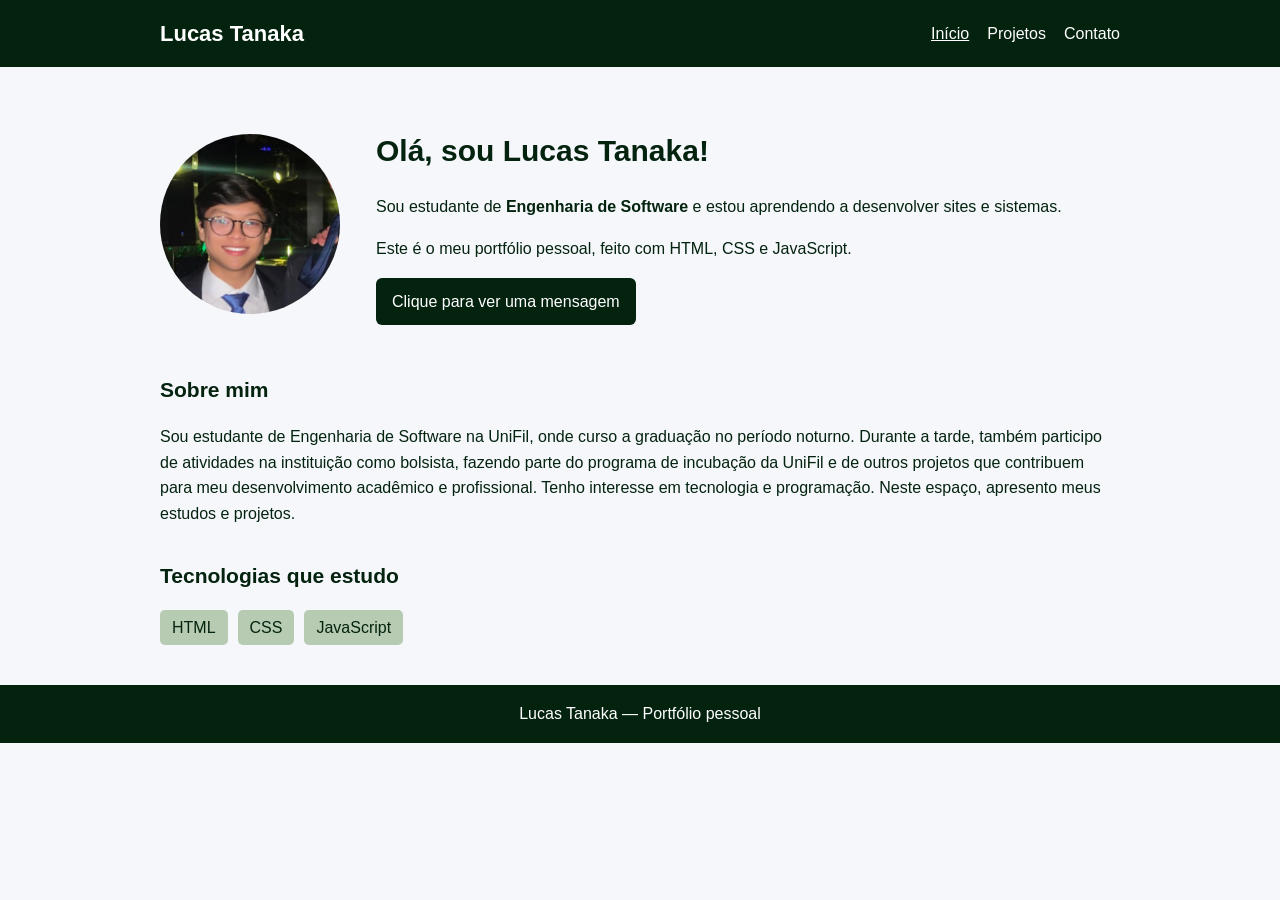
<file: portfolio-lucas-tanaka/index.html>
<!DOCTYPE html>
<html lang="pt-BR">
<head>
  <meta charset="UTF-8">
  <meta name="viewport" content="width=device-width, initial-scale=1.0">
  <title>Início | Lucas Tanaka</title>
  <link rel="stylesheet" href="css/estilo.css">
  <script src="js/script.js" defer></script>
</head>
<body>
  <header class="cabecalho">
    <div class="container">
      <p class="logo">Lucas Tanaka</p>
      <nav aria-label="Menu principal">
        <a href="index.html" aria-current="page">Início</a>
        <a href="projetos.html">Projetos</a>
        <a href="contato.html">Contato</a>
      </nav>
    </div>
  </header>

  <main class="container">
    <section class="apresentacao">

    <img class="foto" src="imagens/foto.jpeg" alt="Foto de Lucas Tanaka">

    <div>
        <h1>Olá, sou Lucas Tanaka!</h1>

        <p>
            Sou estudante de <strong>Engenharia de Software</strong>
            e estou aprendendo a desenvolver sites e sistemas.
        </p>

        <p>
            Este é o meu portfólio pessoal, feito com
            HTML, CSS e JavaScript.
        </p>

        <button id="botao-mensagem" type="button">
            Clique para ver uma mensagem
        </button>

        <p id="mensagem" aria-live="polite"></p>
    </div>

</section>

    <section class="secao">
      <h2>Sobre mim</h2>
    <p>
    Sou estudante de Engenharia de Software na UniFil,
    onde curso a graduação no período noturno.

    Durante a tarde, também participo de atividades
    na instituição como bolsista, fazendo parte do
    programa de incubação da UniFil e de outros projetos
    que contribuem para meu desenvolvimento acadêmico
    e profissional.

    Tenho interesse em tecnologia e programação.
    Neste espaço, apresento meus estudos e projetos.
</p>
    </section>

    <section class="secao">
      <h2>Tecnologias que estudo</h2>
      <div class="habilidades">
        <span>HTML</span>
        <span>CSS</span>
        <span>JavaScript</span>
      </div>
    </section>
  </main>

  <footer class="rodape">
    <p> Lucas Tanaka — Portfólio pessoal</p>
  </footer>
</body>
</html>
</file>
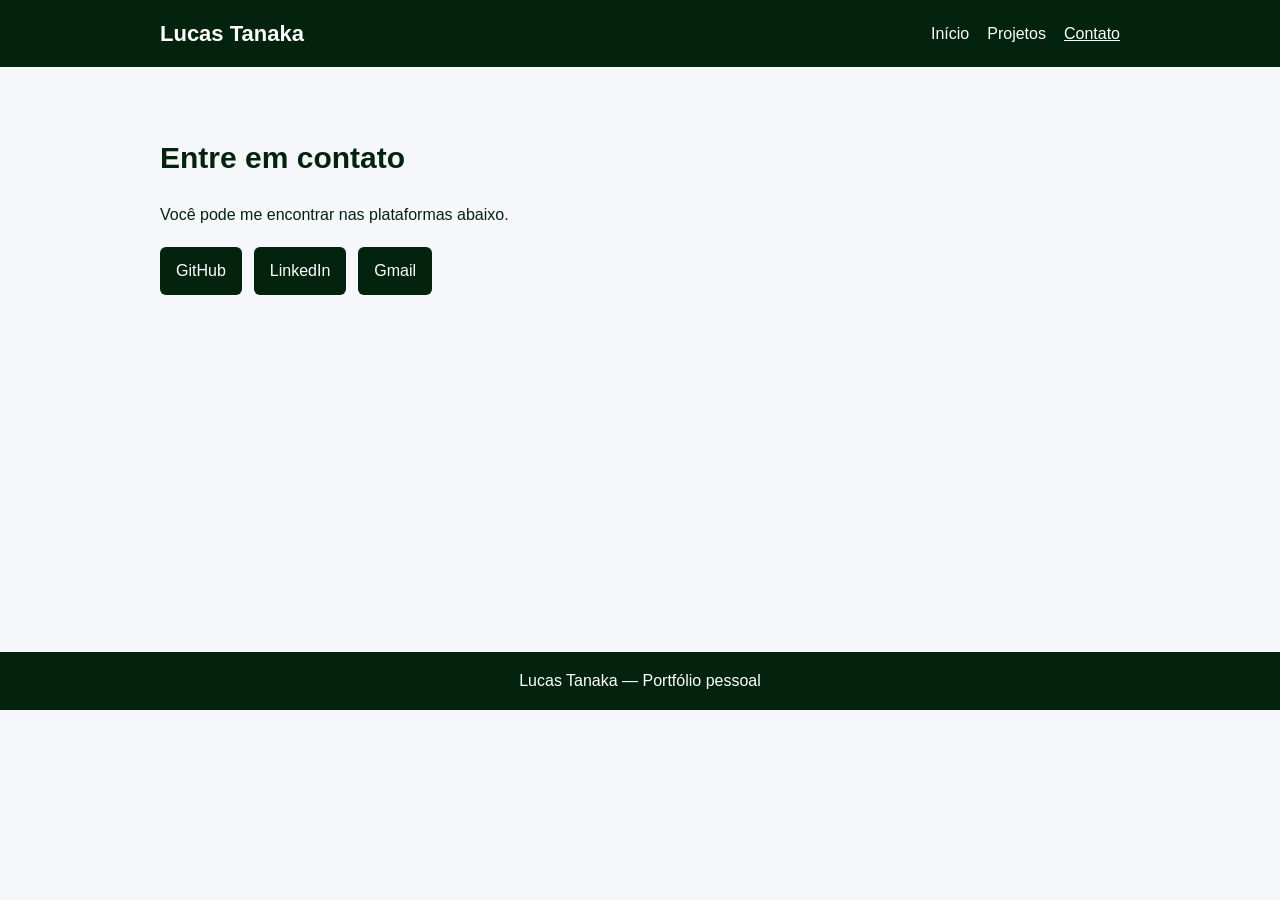
<file: portfolio-lucas-tanaka/contato.html>
<!DOCTYPE html>
<html lang="pt-BR">
<head>
    <meta charset="UTF-8">
    <meta name="viewport" content="width=device-width, initial-scale=1.0">
    <title>Contato | Lucas Tanaka</title>
    <link rel="stylesheet" href="css/estilo.css">
    <script src="js/script.js" defer></script>
</head>
<body>

    <header class="cabecalho">
        <div class="container">
            <p class="logo">Lucas Tanaka</p>

            <nav aria-label="Menu principal">
                <a href="index.html">Início</a>
                <a href="projetos.html">Projetos</a>
                <a href="contato.html" aria-current="page">Contato</a>
            </nav>
        </div>
    </header>

    <main class="container">
        <section class="secao">
            <h1>Entre em contato</h1>

            <p>Você pode me encontrar nas plataformas abaixo.</p>

            <div class="links-contato">

                <a href="https://github.com/LucasTanaka05"
                   target="_blank" rel="noopener noreferrer">
                    GitHub
                </a>

                <a href="https://www.linkedin.com/in/lucas-akio-sawasaki-tanaka-021141386"
                   target="_blank" rel="noopener noreferrer">
                    LinkedIn
                </a>

                
                <a href="https://mail.google.com/mail/?view=cm&fs=1&to=lucas.tanaka@edu.unifil.br"
                   target="_blank" rel="noopener noreferrer">
                   Gmail
                </a>


            </div>
        </section>
    </main>

    <footer class="rodape">
        <p>Lucas Tanaka — Portfólio pessoal</p>
    </footer>

</body>
</html>
</file>
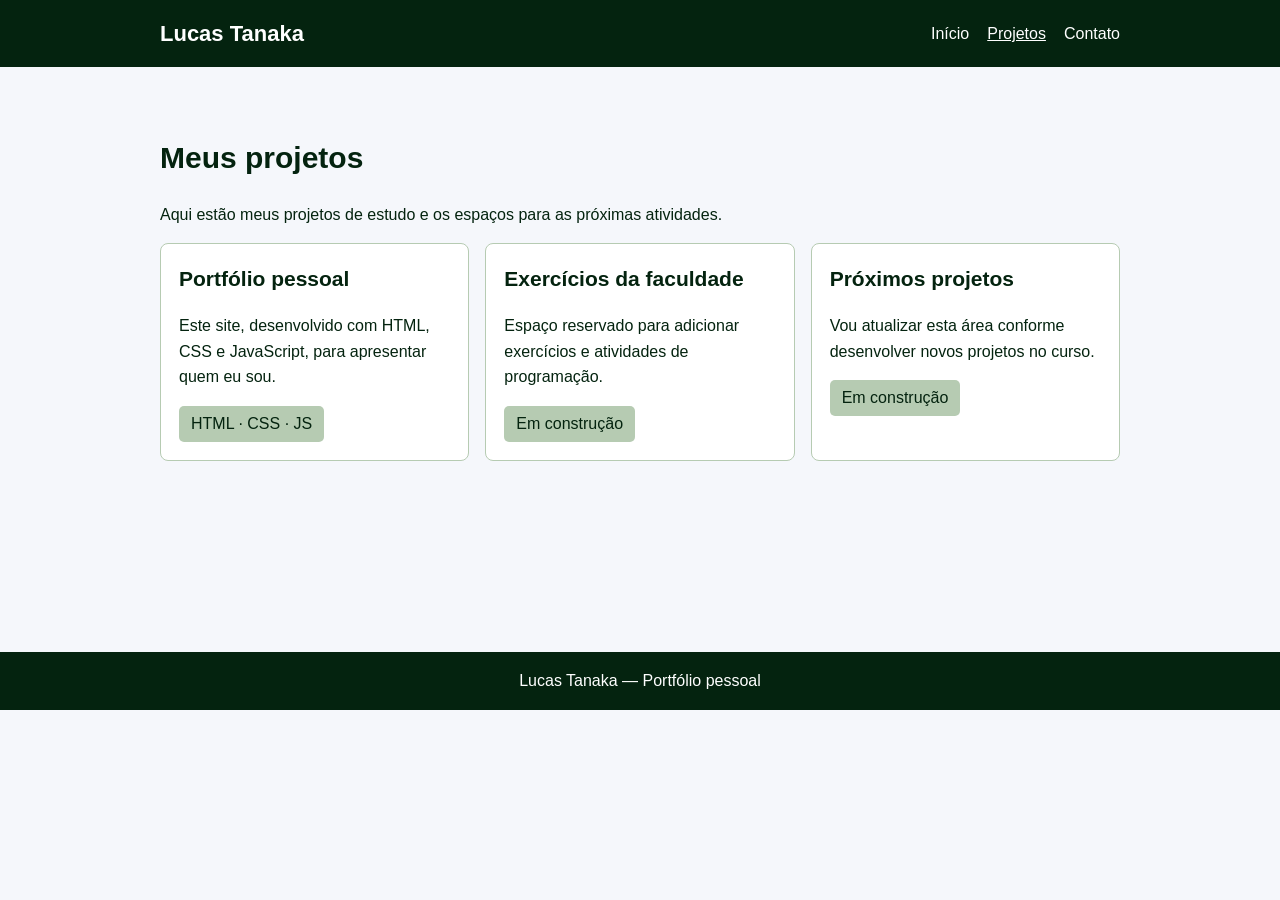
<file: portfolio-lucas-tanaka/projetos.html>
<!DOCTYPE html>
<html lang="pt-BR">
<head>
  <meta charset="UTF-8">
  <meta name="viewport" content="width=device-width, initial-scale=1.0">
  <title>Projetos | Lucas Tanaka</title>
  <link rel="stylesheet" href="css/estilo.css">
  <script src="js/script.js" defer></script>
</head>
<body>
  <header class="cabecalho">
    <div class="container">
      <p class="logo">Lucas Tanaka</p>
      <nav aria-label="Menu principal">
        <a href="index.html">Início</a>
        <a href="projetos.html" aria-current="page">Projetos</a>
        <a href="contato.html">Contato</a>
      </nav>
    </div>
  </header>

  <main class="container">
    <section class="secao">
      <h1>Meus projetos</h1>
      <p>Aqui estão meus projetos de estudo e os espaços para as próximas atividades.</p>

      <div class="projetos">
        <article class="cartao">
          <h2>Portfólio pessoal</h2>
          <p>Este site, desenvolvido com HTML, CSS e JavaScript, para apresentar quem eu sou.</p>
          <span class="etiqueta">HTML · CSS · JS</span>
        </article>

        <article class="cartao">
          <h2>Exercícios da faculdade</h2>
          <p>Espaço reservado para adicionar exercícios e atividades de programação.</p>
          <span class="etiqueta">Em construção</span>
        </article>

        <article class="cartao">
          <h2>Próximos projetos</h2>
          <p>Vou atualizar esta área conforme desenvolver novos projetos no curso.</p>
          <span class="etiqueta">Em construção</span>
        </article>
      </div>
    </section>
  </main>

  <footer class="rodape">
    <p>Lucas Tanaka — Portfólio pessoal</p>
  </footer>
</body>
</html>
</file>
<file: portfolio-lucas-tanaka/css/estilo.css>
/* Estilo simples para as três páginas */
* { box-sizing: border-box; }

body {
  margin: 0;
  font-family: Arial, sans-serif;
  line-height: 1.6;
  color: rgb(4, 35, 15);
  background: #f5f7fb;
}

.container {
  width: 90%;
  max-width: 960px;
  margin: auto;
}

.cabecalho {
  background: rgb(4, 35, 15);
  color: white;
  padding: 16px 0;
}

.cabecalho .container {
  display: flex;
  justify-content: space-between;
  align-items: center;
  flex-wrap: wrap;
  gap: 10px;
}

.logo { margin: 0; font-size: 22px; font-weight: bold; }
nav { display: flex; gap: 18px; }
nav a { color: white; text-decoration: none; }
nav a:hover, nav a[aria-current="page"] { text-decoration: underline; }

main { min-height: 65vh; padding: 40px 0; }
h1 { color: rgb(4, 35, 15); font-size: 30px; line-height: 1.25; }
h2 { color: rgb(4, 35, 15); font-size: 21px; }

.apresentacao {
  display: flex;
  align-items: center;
  gap: 36px;
  animation: aparecer 0.7s ease;
}

.foto {
    width: 180px;
    height: 180px;
    border-radius: 50%;
    object-fit: cover;
    object-position: center;
    display: block;
}

.secao { margin-top: 32px; animation: aparecer 0.7s ease; }

button, .links-contato a {
  display: inline-block;
  border: 0;
  border-radius: 6px;
  padding: 11px 16px;
  background: rgb(4, 35, 15);
  color: white;
  font: inherit;
  cursor: pointer;
  text-decoration: none;
}

button:hover, .links-contato a:hover { background: rgb(4, 35, 15); }
#mensagem { color:rgb(4, 35, 15); font-weight: bold; }

.habilidades { display: flex; flex-wrap: wrap; gap: 10px; }
.habilidades span, .etiqueta {
  display: inline-block;
  padding: 5px 12px;
  border-radius: 5px;
  background: #b6cbb2;
  color: rgb(4, 35, 15);
}

.projetos { display: grid; grid-template-columns: repeat(3, 1fr); gap: 16px; }
.cartao {
  background: white;
  border: 1px solid #b6cbb2;
  border-radius: 8px;
  padding: 18px;
  transition: transform 0.2s;
}
.cartao:hover { transform: translateY(-4px); }
.cartao h2 { margin-top: 0; }

.links-contato { display: flex; flex-wrap: wrap; gap: 12px; margin: 20px 0; }
.aviso { font-size: 14px; color: #657181; }

.rodape {
  background: rgb(4, 35, 15);
  color: white;
  padding: 16px;
  text-align: center;
}
.rodape p { margin: 0; }

@keyframes aparecer {
  from { opacity: 0; transform: translateY(10px); }
  to { opacity: 1; transform: translateY(0); }
}

@media (max-width: 650px) {
  .apresentacao { flex-direction: column; align-items: flex-start; }
  .projetos { grid-template-columns: 1fr; }
  h1 { font-size: 26px; }
}
</file>
